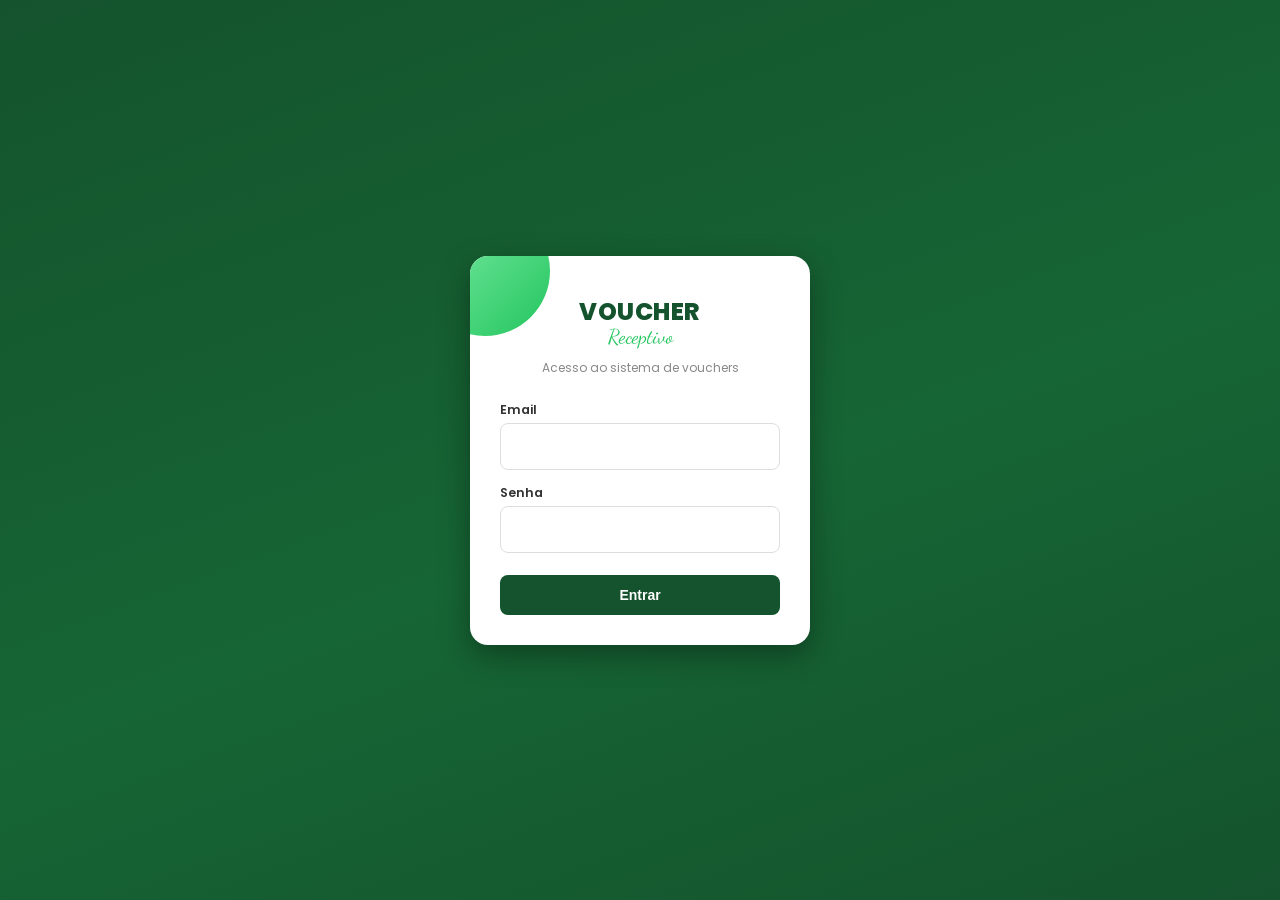
<file: index.html>
<!DOCTYPE html>
<html lang="pt-BR">
<head>
<meta charset="UTF-8">
<meta name="viewport" content="width=device-width, initial-scale=1.0">
<title>Login — ALS Trip Receptivo</title>
<link rel="stylesheet" href="/css/style.css">
<style>
  @import url('https://fonts.googleapis.com/css2?family=Poppins:wght@400;500;600;700;800&family=Dancing+Script:wght@700&display=swap');

  :root {
    --navy: #14532D;
    --navy-2: #166534;
    --gold: #22C55E;
    --gold-light: #86EFAC;
  }

  body {
    font-family: 'Poppins', Arial, Helvetica, sans-serif;
    background: linear-gradient(160deg, var(--navy) 0%, var(--navy-2) 55%, var(--navy) 100%);
    margin: 0;
    min-height: 100vh;
    padding: 16px;
    box-sizing: border-box;
    display: flex;
    align-items: center;
    justify-content: center;
  }

  .card-login {
    position: relative;
    background: #ffffff;
    border-radius: 18px;
    padding: 38px 30px 30px;
    width: 100%;
    max-width: 340px;
    box-shadow: 0 10px 30px rgba(0,0,0,0.35);
    overflow: hidden;
  }

  .accent-login {
    position: absolute;
    top: -50px;
    left: -50px;
    width: 130px;
    height: 130px;
    border-radius: 50%;
    background: linear-gradient(135deg, var(--gold-light), var(--gold));
    z-index: 0;
  }

  .card-login form, .card-login h1, .card-login .subtitulo {
    position: relative;
    z-index: 1;
  }

  .card-login h1 {
    font-size: 24px;
    font-weight: 800;
    text-align: center;
    margin: 0;
    color: var(--navy);
    letter-spacing: 0.5px;
  }

  .card-login .cursiva-login {
    position: relative;
    z-index: 1;
    text-align: center;
    font-family: 'Dancing Script', cursive;
    font-size: 20px;
    color: var(--gold);
    margin-top: -4px;
  }

  .card-login .subtitulo {
    text-align: center;
    font-size: 12px;
    color: #888;
    margin: 10px 0 24px 0;
  }

  .campo-form {
    display: flex;
    flex-direction: column;
    gap: 4px;
    margin-bottom: 14px;
  }

  label {
    font-size: 12.5px;
    font-weight: 600;
    color: #333;
  }

  input {
    font-size: 16px;
    padding: 10px 12px;
    border: 1px solid #ddd;
    border-radius: 8px;
    font-family: inherit;
    transition: border-color 0.15s;
  }

  input:focus {
    outline: none;
    border-color: var(--gold);
  }

  button {
    width: 100%;
    margin-top: 8px;
    font-size: 14px;
    font-weight: 700;
    padding: 12px;
    border-radius: 8px;
    border: none;
    background: var(--navy);
    color: #fff;
    cursor: pointer;
    transition: background 0.15s;
  }

  button:hover:not(:disabled) {
    background: var(--navy-2);
  }

  button:disabled {
    background: #9aa3b5;
    cursor: not-allowed;
  }

  .mensagem-erro {
    margin-top: 14px;
    padding: 10px 12px;
    background: #fbeaea;
    border: 1px solid #e6a5a5;
    border-radius: 6px;
    color: #a02020;
    font-size: 13px;
    display: none;
  }

  .mensagem-erro.mostrar {
    display: block;
  }
</style>
</head>
<body>

<div class="card-login">
  <div class="accent-login"></div>
  <h1>VOUCHER</h1>
  <div class="cursiva-login">Receptivo</div>
  <div class="subtitulo">Acesso ao sistema de vouchers</div>

  <form id="form-login">
    <div class="campo-form">
      <label for="email">Email</label>
      <input type="email" id="email" name="email" required autocomplete="username">
    </div>
    <div class="campo-form">
      <label for="senha">Senha</label>
      <input type="password" id="senha" name="senha" required autocomplete="current-password">
    </div>
    <button type="submit" id="btn-entrar">Entrar</button>
    <div class="mensagem-erro" id="mensagem-erro"></div>
  </form>
</div>

<script type="module">
  import { login, getSession } from '/js/auth.js';

  const form = document.getElementById('form-login');
  const btnEntrar = document.getElementById('btn-entrar');
  const divErro = document.getElementById('mensagem-erro');

  // Se já tem sessão ativa, não precisa logar de novo
  const sessaoAtual = await getSession();
  if (sessaoAtual) {
    window.location.href = '/dashboard.html';
  }

  form.addEventListener('submit', async (evento) => {
    evento.preventDefault();
    divErro.classList.remove('mostrar');
    btnEntrar.disabled = true;
    btnEntrar.textContent = 'Entrando...';

    try {
      await login(
        document.getElementById('email').value.trim(),
        document.getElementById('senha').value
      );
      window.location.href = '/dashboard.html';
    } catch (erro) {
      console.error(erro);
      divErro.textContent = 'Email ou senha inválidos.';
      divErro.classList.add('mostrar');
      btnEntrar.disabled = false;
      btnEntrar.textContent = 'Entrar';
    }
  });
</script>
</body>
</html>
</file>
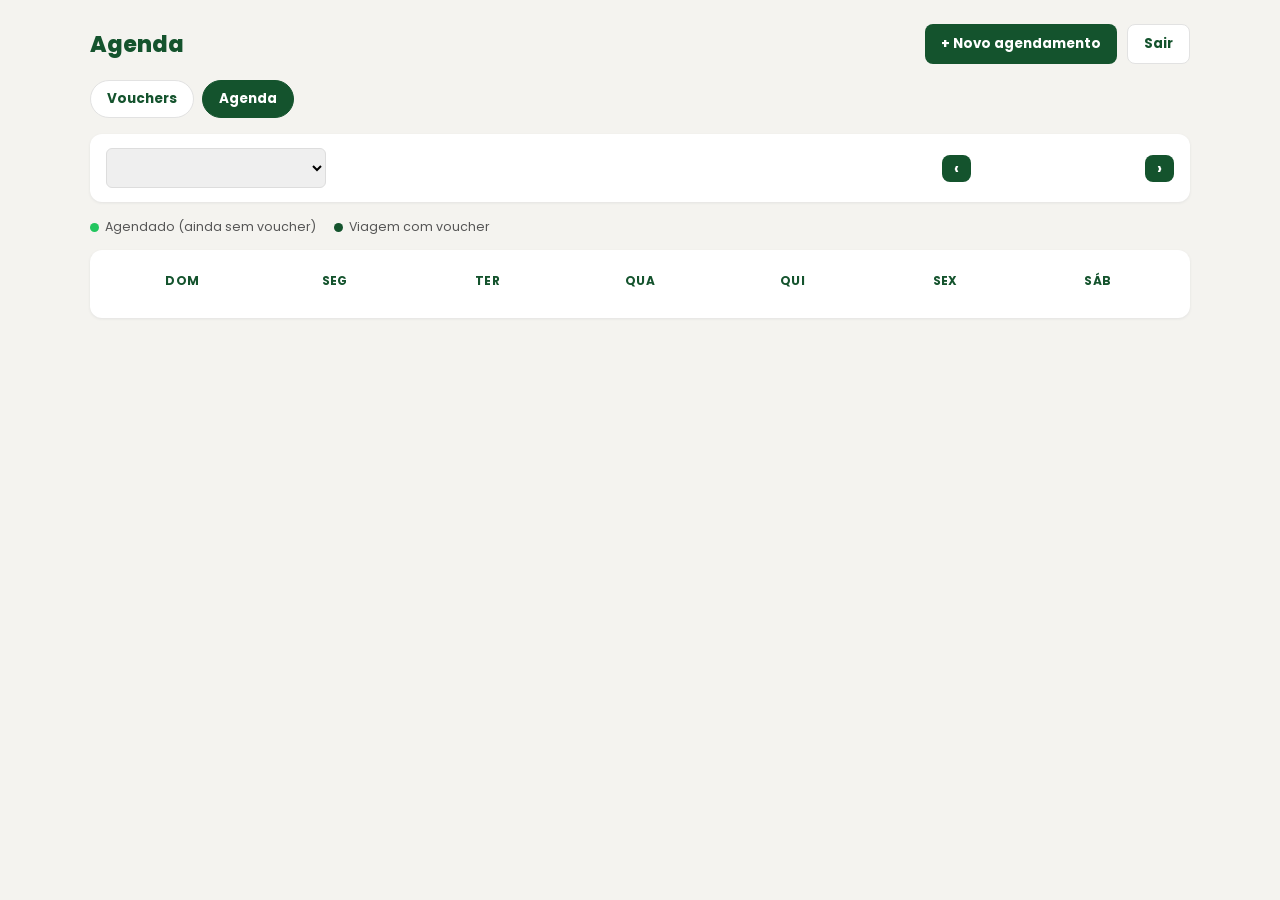
<file: agendamento.html>
<!DOCTYPE html>
<html lang="pt-BR">
<head>
<meta charset="UTF-8">
<meta name="viewport" content="width=device-width, initial-scale=1.0">
<title>Agenda — ALS Trip Receptivo</title>
<link rel="stylesheet" href="/css/style.css">
<style>
  @import url('https://fonts.googleapis.com/css2?family=Poppins:wght@400;500;600;700;800&display=swap');

  :root {
    --navy: #14532D;
    --navy-2: #166534;
    --gold: #22C55E;
    --gold-light: #86EFAC;
  }

  body {
    font-family: 'Poppins', Arial, Helvetica, sans-serif;
    background: #F4F3EF;
    margin: 0;
    padding: 24px;
  }

  .pagina {
    max-width: 1100px;
    margin: 0 auto;
  }

  .topo {
    display: flex;
    justify-content: space-between;
    align-items: center;
    margin-bottom: 16px;
  }

  .topo h1 {
    font-size: 22px;
    font-weight: 800;
    margin: 0;
    color: var(--navy);
  }

  .topo .acoes-topo {
    display: flex;
    gap: 10px;
  }

  a.btn, button {
    font-size: 13.5px;
    font-weight: 700;
    padding: 9px 16px;
    border-radius: 8px;
    border: none;
    cursor: pointer;
    text-decoration: none;
    display: inline-block;
    transition: background 0.15s;
    font-family: inherit;
  }

  .btn-primario {
    background: var(--navy);
    color: #fff;
  }

  .btn-primario:hover {
    background: var(--navy-2);
  }

  .btn-secundario {
    background: #fff;
    color: var(--navy);
    border: 1px solid #e2e2e2;
  }

  /* ---------- Abas de navegação ---------- */
  .nav-abas {
    display: flex;
    gap: 8px;
    margin-bottom: 16px;
  }

  .nav-abas a {
    font-size: 13.5px;
    font-weight: 700;
    padding: 8px 16px;
    border-radius: 20px;
    text-decoration: none;
    color: var(--navy);
    background: #fff;
    border: 1px solid #e2e2e2;
  }

  .nav-abas a.ativa {
    background: var(--navy);
    color: #fff;
    border-color: var(--navy);
  }

  /* ---------- Filtros da agenda ---------- */
  .filtros-agenda {
    background: #ffffff;
    border-radius: 12px;
    padding: 14px 16px;
    margin-bottom: 16px;
    display: flex;
    align-items: center;
    justify-content: space-between;
    gap: 16px;
    box-shadow: 0 1px 3px rgba(20,33,61,0.08);
    flex-wrap: wrap;
  }

  .filtros-agenda select {
    font-size: 14px;
    padding: 8px 10px;
    border: 1px solid #ddd;
    border-radius: 6px;
    font-family: inherit;
    min-width: 220px;
  }

  .navegacao-mes {
    display: flex;
    align-items: center;
    gap: 12px;
  }

  .navegacao-mes button {
    background: var(--navy);
    color: #fff;
    padding: 6px 12px;
    font-size: 15px;
    line-height: 1;
  }

  .navegacao-mes button:hover {
    background: var(--navy-2);
  }

  .navegacao-mes span {
    font-weight: 700;
    color: var(--navy);
    font-size: 15px;
    min-width: 150px;
    text-align: center;
    text-transform: capitalize;
  }

  /* ---------- Legenda ---------- */
  .legenda {
    display: flex;
    gap: 18px;
    margin-bottom: 14px;
    font-size: 12.5px;
    color: #555;
  }

  .legenda span {
    display: inline-flex;
    align-items: center;
    gap: 6px;
  }

  .ponto {
    width: 9px;
    height: 9px;
    border-radius: 50%;
    display: inline-block;
  }

  .ponto.agendado { background: var(--gold); }
  .ponto.voucher { background: var(--navy); }

  /* ---------- Calendário ---------- */
  .calendario-container {
    background: #ffffff;
    border-radius: 12px;
    padding: 16px;
    box-shadow: 0 1px 3px rgba(20,33,61,0.08);
  }

  .calendario-cabecalho-dias {
    display: grid;
    grid-template-columns: repeat(7, 1fr);
    margin-bottom: 6px;
  }

  .calendario-cabecalho-dias div {
    text-align: center;
    font-size: 12px;
    font-weight: 700;
    color: var(--navy);
    padding: 6px 0;
    text-transform: uppercase;
    letter-spacing: 0.3px;
  }

  .calendario-grid {
    display: grid;
    grid-template-columns: repeat(7, 1fr);
    gap: 6px;
  }

  .dia-celula {
    min-height: 84px;
    border-radius: 8px;
    background: #F8F8F6;
    border: 1px solid #eee;
    padding: 6px;
    display: flex;
    flex-direction: column;
    gap: 4px;
    cursor: default;
  }

  .dia-celula.vazia {
    background: transparent;
    border: none;
  }

  .dia-celula.com-evento {
    cursor: pointer;
    border-color: var(--gold-light);
  }

  .dia-celula.com-evento:hover {
    background: #EAF7EE;
  }

  .dia-celula.hoje {
    border: 1.5px solid var(--navy);
  }

  .dia-numero {
    font-size: 12.5px;
    font-weight: 700;
    color: var(--navy);
  }

  .dia-marcadores {
    display: flex;
    flex-direction: column;
    gap: 2px;
    font-size: 10.5px;
  }

  .dia-marcadores .marcador {
    display: flex;
    align-items: center;
    gap: 4px;
    color: #444;
    white-space: nowrap;
    overflow: hidden;
    text-overflow: ellipsis;
  }

  .estado-vazio-calendario {
    padding: 30px;
    text-align: center;
    color: #888;
    font-size: 13.5px;
  }

  /* ---------- Painel do dia (lateral deslizante) ---------- */
  .painel-overlay {
    display: none;
    position: fixed;
    inset: 0;
    background: rgba(20,33,61,0.35);
    z-index: 50;
  }

  .painel-overlay.aberto {
    display: block;
  }

  .painel-dia {
    position: fixed;
    top: 0;
    right: 0;
    height: 100%;
    width: 380px;
    max-width: 92vw;
    background: #fff;
    box-shadow: -4px 0 20px rgba(0,0,0,0.15);
    padding: 22px;
    overflow-y: auto;
    box-sizing: border-box;
  }

  .painel-dia-cabecalho {
    display: flex;
    justify-content: space-between;
    align-items: center;
    margin-bottom: 16px;
  }

  .painel-dia-cabecalho h3 {
    margin: 0;
    color: var(--navy);
    font-size: 17px;
    text-transform: capitalize;
  }

  .painel-fechar {
    background: none;
    border: none;
    font-size: 22px;
    line-height: 1;
    color: #888;
    cursor: pointer;
    padding: 2px 6px;
  }

  .item-agenda {
    border: 1px solid #eee;
    border-radius: 10px;
    padding: 12px;
    margin-bottom: 10px;
  }

  .item-agenda .item-topo {
    display: flex;
    justify-content: space-between;
    align-items: flex-start;
    gap: 8px;
    margin-bottom: 6px;
  }

  .item-agenda .item-nome {
    font-weight: 700;
    color: var(--navy);
    font-size: 14px;
  }

  .badge-status {
    font-size: 10.5px;
    font-weight: 700;
    padding: 3px 9px;
    border-radius: 10px;
    white-space: nowrap;
  }

  .badge-status.agendado {
    background: #FBF0DA;
    color: #8a6415;
  }

  .badge-status.convertido {
    background: #E3F2E6;
    color: #2c7a3f;
  }

  .badge-status.voucher {
    background: #E9EDF7;
    color: var(--navy);
  }

  .item-agenda .item-detalhe {
    font-size: 12.5px;
    color: #555;
    margin-bottom: 3px;
  }

  .item-agenda .item-acoes {
    display: flex;
    gap: 6px;
    margin-top: 8px;
    flex-wrap: wrap;
  }

  .item-agenda .item-acoes button,
  .item-agenda .item-acoes a {
    font-size: 11.5px;
    padding: 6px 10px;
  }

  .btn-gerar-voucher {
    background: var(--gold);
    color: #fff;
  }

  .btn-gerar-voucher:hover { background: #16A34A; }

  .btn-editar-item {
    background: #fff;
    color: var(--navy);
    border: 1px solid var(--navy) !important;
  }

  .btn-excluir-item {
    background: #fff;
    color: var(--cor-erro, #a02020);
    border: 1px solid #e6a5a5 !important;
  }

  .btn-agendar-neste-dia {
    width: 100%;
    background: var(--navy);
    color: #fff;
    margin-top: 4px;
    margin-bottom: 16px;
  }

  .btn-agendar-neste-dia:hover { background: var(--navy-2); }

  .sem-eventos-dia {
    color: #888;
    font-size: 13px;
    margin-bottom: 14px;
  }

  /* ---------- Modal novo/editar agendamento ---------- */
  .modal-overlay {
    display: none;
    position: fixed;
    inset: 0;
    background: rgba(20,33,61,0.45);
    align-items: center;
    justify-content: center;
    z-index: 100;
    padding: 16px;
  }

  .modal-overlay.aberto {
    display: flex;
  }

  .modal-conteudo {
    background: #fff;
    border-radius: 14px;
    padding: 24px;
    max-width: 460px;
    width: 100%;
    max-height: 90vh;
    overflow-y: auto;
    box-shadow: 0 10px 40px rgba(0,0,0,0.3);
  }

  .modal-conteudo h3 {
    margin: 0 0 16px 0;
    color: var(--navy);
    font-size: 18px;
  }

  .campo-form {
    display: flex;
    flex-direction: column;
    gap: 4px;
    margin-bottom: 12px;
  }

  .grid-2 {
    display: grid;
    grid-template-columns: 1fr 1fr;
    gap: 12px;
  }

  label {
    font-size: 12.5px;
    font-weight: 600;
    color: #333;
  }

  input, select, textarea {
    font-size: 14px;
    padding: 8px 10px;
    border: 1px solid #ddd;
    border-radius: 6px;
    font-family: inherit;
  }

  input:focus, select:focus, textarea:focus {
    outline: none;
    border-color: var(--gold);
  }

  textarea {
    resize: vertical;
    min-height: 50px;
  }

  .acoes-modal {
    display: flex;
    gap: 10px;
    margin-top: 16px;
  }

  #btn-salvar-agendamento {
    background: var(--navy);
    color: #fff;
  }

  #btn-salvar-agendamento:hover:not(:disabled) { background: var(--navy-2); }
  #btn-salvar-agendamento:disabled { background: #9aa3b5; cursor: not-allowed; }

  #btn-cancelar-modal {
    background: #fff;
    color: var(--navy);
    border: 1px solid #e2e2e2;
  }

  .mensagem-erro {
    margin-top: 12px;
    padding: 10px 12px;
    background: #fbeaea;
    border: 1px solid #e6a5a5;
    border-radius: 6px;
    color: #a02020;
    font-size: 13px;
    display: none;
  }

  .mensagem-erro.mostrar {
    display: block;
  }

  /* ---------- Responsivo ---------- */
  @media (max-width: 640px) {
    body { padding: 12px; }
    .topo { flex-direction: column; align-items: flex-start; gap: 12px; }
    .topo .acoes-topo { width: 100%; }
    .topo .acoes-topo a.btn, .topo .acoes-topo button { flex: 1; text-align: center; }
    .filtros-agenda { flex-direction: column; align-items: stretch; }
    .filtros-agenda select { min-width: 0; width: 100%; }
    .navegacao-mes { justify-content: center; }
    .dia-celula { min-height: 60px; }
    .dia-marcadores { display: none; }
    .grid-2 { grid-template-columns: 1fr; }
    .painel-dia { width: 100%; }
  }
</style>
</head>
<body>
<div class="pagina">

  <div class="topo">
    <h1>Agenda</h1>
    <div class="acoes-topo">
      <button class="btn-primario" id="btn-novo-agendamento">+ Novo agendamento</button>
      <button class="btn-secundario" id="btn-sair">Sair</button>
    </div>
  </div>

  <div class="nav-abas">
    <a href="/dashboard.html">Vouchers</a>
    <a href="/agendamento.html" class="ativa">Agenda</a>
  </div>

  <div class="mensagem-erro" id="mensagem-erro-pagina"></div>

  <div class="filtros-agenda">
    <select id="select-transportador"></select>
    <div class="navegacao-mes">
      <button id="btn-mes-anterior" type="button">&lsaquo;</button>
      <span id="label-mes"></span>
      <button id="btn-mes-seguinte" type="button">&rsaquo;</button>
    </div>
  </div>

  <div class="legenda">
    <span><span class="ponto agendado"></span> Agendado (ainda sem voucher)</span>
    <span><span class="ponto voucher"></span> Viagem com voucher</span>
  </div>

  <div class="calendario-container">
    <div class="calendario-cabecalho-dias">
      <div>Dom</div><div>Seg</div><div>Ter</div><div>Qua</div><div>Qui</div><div>Sex</div><div>Sáb</div>
    </div>
    <div class="calendario-grid" id="calendario-grid"></div>
  </div>

</div>

<!-- Painel lateral do dia selecionado -->
<div class="painel-overlay" id="painel-overlay">
  <div class="painel-dia" id="painel-dia">
    <div class="painel-dia-cabecalho">
      <h3 id="painel-dia-titulo"></h3>
      <button class="painel-fechar" id="painel-fechar" type="button">&times;</button>
    </div>
    <button class="btn-agendar-neste-dia" id="btn-agendar-neste-dia" type="button">+ Agendar neste dia</button>
    <div id="painel-dia-lista"></div>
  </div>
</div>

<!-- Modal novo/editar agendamento -->
<div class="modal-overlay" id="modal-agendamento">
  <div class="modal-conteudo">
    <h3 id="modal-titulo">Novo agendamento</h3>
    <form id="form-agendamento">
      <div class="campo-form">
        <label for="ag_transportador_id">Transportador</label>
        <select id="ag_transportador_id" name="transportador_id" required></select>
      </div>
      <div class="grid-2">
        <div class="campo-form">
          <label for="ag_data">Data</label>
          <input type="date" id="ag_data" name="data" required>
        </div>
        <div class="campo-form">
          <label for="ag_horario">Horário</label>
          <input type="time" id="ag_horario" name="horario">
        </div>
      </div>
      <div class="campo-form">
        <label for="ag_cliente_nome">Nome do cliente</label>
        <input type="text" id="ag_cliente_nome" name="cliente_nome" required>
      </div>
      <div class="campo-form">
        <label for="ag_cliente_telefone">Telefone</label>
        <input type="text" id="ag_cliente_telefone" name="cliente_telefone">
      </div>
      <div class="grid-2">
        <div class="campo-form">
          <label for="ag_origem">Origem</label>
          <input type="text" id="ag_origem" name="origem">
        </div>
        <div class="campo-form">
          <label for="ag_destino">Destino</label>
          <input type="text" id="ag_destino" name="destino">
        </div>
      </div>
      <div class="campo-form">
        <label for="ag_observacoes">Observações</label>
        <textarea id="ag_observacoes" name="observacoes"></textarea>
      </div>

      <div class="acoes-modal">
        <button type="submit" id="btn-salvar-agendamento">Salvar</button>
        <button type="button" id="btn-cancelar-modal">Cancelar</button>
      </div>
      <div class="mensagem-erro" id="modal-erro"></div>
    </form>
  </div>
</div>

<script type="module">
  import { requireAuth, logout } from '/js/auth.js';
  import { listarTransportadores } from '/js/voucher.js';
  import { listarVouchers } from '/js/voucher.js';
  import {
    listarAgendamentos,
    criarAgendamento,
    atualizarAgendamento,
    excluirAgendamento,
  } from '/js/agendamento.js';

  await requireAuth();

  const NOMES_MES = [
    'janeiro', 'fevereiro', 'março', 'abril', 'maio', 'junho',
    'julho', 'agosto', 'setembro', 'outubro', 'novembro', 'dezembro',
  ];

  const selectTransportador = document.getElementById('select-transportador');
  const labelMes = document.getElementById('label-mes');
  const grid = document.getElementById('calendario-grid');
  const btnMesAnterior = document.getElementById('btn-mes-anterior');
  const btnMesSeguinte = document.getElementById('btn-mes-seguinte');
  const btnSair = document.getElementById('btn-sair');
  const btnNovoAgendamento = document.getElementById('btn-novo-agendamento');
  const mensagemErroPagina = document.getElementById('mensagem-erro-pagina');

  const painelOverlay = document.getElementById('painel-overlay');
  const painelDiaTitulo = document.getElementById('painel-dia-titulo');
  const painelDiaLista = document.getElementById('painel-dia-lista');
  const painelFechar = document.getElementById('painel-fechar');
  const btnAgendarNesteDia = document.getElementById('btn-agendar-neste-dia');

  const modalOverlay = document.getElementById('modal-agendamento');
  const modalTitulo = document.getElementById('modal-titulo');
  const formAgendamento = document.getElementById('form-agendamento');
  const selectAgTransportador = document.getElementById('ag_transportador_id');
  const btnSalvarAgendamento = document.getElementById('btn-salvar-agendamento');
  const btnCancelarModal = document.getElementById('btn-cancelar-modal');
  const modalErro = document.getElementById('modal-erro');

  let transportadores = [];
  let agendamentos = [];
  let vouchers = [];
  let idEdicaoAgendamento = null;
  let diaSelecionadoISO = null;

  const hoje = new Date();
  let mesAtual = hoje.getMonth();
  let anoAtual = hoje.getFullYear();

  function mostrarErroPagina(mensagem) {
    mensagemErroPagina.textContent = mensagem;
    mensagemErroPagina.classList.add('mostrar');
  }

  function dataParaISO(date) {
    const ano = date.getFullYear();
    const mes = String(date.getMonth() + 1).padStart(2, '0');
    const dia = String(date.getDate()).padStart(2, '0');
    return `${ano}-${mes}-${dia}`;
  }

  function formatarHorario(horario) {
    if (!horario) return '';
    return horario.slice(0, 5);
  }

  async function carregarTransportadores() {
    transportadores = await listarTransportadores();

    const opcaoTodos = '<option value="">Todos os transportadores</option>';
    const opcoes = transportadores.map((t) =>
      `<option value="${t.id}">${t.nome}${t.is_padrao ? ' (padrão)' : ''}</option>`
    ).join('');

    selectTransportador.innerHTML = opcaoTodos + opcoes;
    selectAgTransportador.innerHTML = opcoes;

    const padrao = transportadores.find((t) => t.is_padrao);
    if (padrao) selectTransportador.value = padrao.id;
  }

  async function carregarDados() {
    [agendamentos, vouchers] = await Promise.all([
      listarAgendamentos(),
      listarVouchers(),
    ]);
  }

  function eventosDoDia(iso) {
    const transportadorFiltro = selectTransportador.value;

    const agendamentosDoDia = agendamentos.filter((a) => {
      if (a.data !== iso) return false;
      if (transportadorFiltro && a.transportador_id !== transportadorFiltro) return false;
      return true;
    });

    const vouchersDoDia = vouchers.filter((v) => {
      if (v.data_ida !== iso && v.data_volta !== iso) return false;
      if (transportadorFiltro && v.transportador_id !== transportadorFiltro) return false;
      return true;
    });

    return { agendamentosDoDia, vouchersDoDia };
  }

  function renderizarCalendario() {
    labelMes.textContent = `${NOMES_MES[mesAtual]} de ${anoAtual}`;
    grid.innerHTML = '';

    const primeiroDiaSemana = new Date(anoAtual, mesAtual, 1).getDay();
    const totalDiasNoMes = new Date(anoAtual, mesAtual + 1, 0).getDate();
    const isoHoje = dataParaISO(new Date());

    for (let i = 0; i < primeiroDiaSemana; i++) {
      const vazia = document.createElement('div');
      vazia.className = 'dia-celula vazia';
      grid.appendChild(vazia);
    }

    for (let dia = 1; dia <= totalDiasNoMes; dia++) {
      const dataAtual = new Date(anoAtual, mesAtual, dia);
      const iso = dataParaISO(dataAtual);
      const { agendamentosDoDia, vouchersDoDia } = eventosDoDia(iso);
      const temEvento = agendamentosDoDia.length > 0 || vouchersDoDia.length > 0;

      const celula = document.createElement('div');
      celula.className = 'dia-celula' + (temEvento ? ' com-evento' : '') + (iso === isoHoje ? ' hoje' : '');

      const numero = document.createElement('div');
      numero.className = 'dia-numero';
      numero.textContent = dia;
      celula.appendChild(numero);

      const marcadores = document.createElement('div');
      marcadores.className = 'dia-marcadores';

      if (agendamentosDoDia.length > 0) {
        const m = document.createElement('div');
        m.className = 'marcador';
        m.innerHTML = `<span class="ponto agendado"></span> ${agendamentosDoDia.length} agend.`;
        marcadores.appendChild(m);
      }
      if (vouchersDoDia.length > 0) {
        const m = document.createElement('div');
        m.className = 'marcador';
        m.innerHTML = `<span class="ponto voucher"></span> ${vouchersDoDia.length} viagem(ns)`;
        marcadores.appendChild(m);
      }
      celula.appendChild(marcadores);

      if (temEvento) {
        celula.addEventListener('click', () => abrirPainelDia(iso, dataAtual));
      }

      grid.appendChild(celula);
    }
  }

  function abrirPainelDia(iso, dataObj) {
    diaSelecionadoISO = iso;
    const { agendamentosDoDia, vouchersDoDia } = eventosDoDia(iso);

    painelDiaTitulo.textContent = dataObj.toLocaleDateString('pt-BR', {
      weekday: 'long', day: '2-digit', month: 'long',
    });

    painelDiaLista.innerHTML = '';

    if (agendamentosDoDia.length === 0 && vouchersDoDia.length === 0) {
      const p = document.createElement('div');
      p.className = 'sem-eventos-dia';
      p.textContent = 'Nada agendado neste dia ainda.';
      painelDiaLista.appendChild(p);
    }

    agendamentosDoDia.forEach((a) => {
      const item = document.createElement('div');
      item.className = 'item-agenda';
      const statusClasse = a.status === 'convertido' ? 'convertido' : 'agendado';
      const statusTexto = a.status === 'convertido' ? 'Já é voucher' : 'Agendado';
      item.innerHTML = `
        <div class="item-topo">
          <span class="item-nome">${a.cliente_nome}</span>
          <span class="badge-status ${statusClasse}">${statusTexto}</span>
        </div>
        <div class="item-detalhe"><strong>Transportador:</strong> ${a.transportador?.nome ?? '—'}</div>
        ${a.horario ? `<div class="item-detalhe"><strong>Horário:</strong> ${formatarHorario(a.horario)}</div>` : ''}
        ${(a.origem || a.destino) ? `<div class="item-detalhe"><strong>Trajeto:</strong> ${a.origem ?? '—'} → ${a.destino ?? '—'}</div>` : ''}
        ${a.cliente_telefone ? `<div class="item-detalhe"><strong>Telefone:</strong> ${a.cliente_telefone}</div>` : ''}
        ${a.observacoes ? `<div class="item-detalhe"><strong>Obs.:</strong> ${a.observacoes}</div>` : ''}
        <div class="item-acoes"></div>
      `;

      const acoes = item.querySelector('.item-acoes');

      if (a.status !== 'convertido') {
        const btnGerar = document.createElement('a');
        btnGerar.className = 'btn-gerar-voucher';
        btnGerar.textContent = 'Gerar voucher';
        btnGerar.href = `/novo-voucher.html?agendamento_id=${a.id}`;
        acoes.appendChild(btnGerar);

        const btnEditar = document.createElement('button');
        btnEditar.type = 'button';
        btnEditar.className = 'btn-editar-item';
        btnEditar.textContent = 'Editar';
        btnEditar.addEventListener('click', () => abrirModalEdicao(a));
        acoes.appendChild(btnEditar);

        const btnExcluir = document.createElement('button');
        btnExcluir.type = 'button';
        btnExcluir.className = 'btn-excluir-item';
        btnExcluir.textContent = 'Excluir';
        btnExcluir.addEventListener('click', () => excluirComConfirmacao(a.id));
        acoes.appendChild(btnExcluir);
      } else if (a.voucher_id) {
        const btnVerVoucher = document.createElement('a');
        btnVerVoucher.className = 'btn-editar-item';
        btnVerVoucher.textContent = 'Ver voucher';
        btnVerVoucher.href = `/novo-voucher.html?id=${a.voucher_id}`;
        acoes.appendChild(btnVerVoucher);
      }

      painelDiaLista.appendChild(item);
    });

    vouchersDoDia.forEach((v) => {
      const item = document.createElement('div');
      item.className = 'item-agenda';
      item.innerHTML = `
        <div class="item-topo">
          <span class="item-nome">${v.cliente?.nome ?? '—'}</span>
          <span class="badge-status voucher">Voucher n° ${v.numero}</span>
        </div>
        <div class="item-detalhe"><strong>Transportador:</strong> ${v.transportador?.nome ?? '—'}</div>
        ${v.data_ida === iso ? `<div class="item-detalhe"><strong>Ida:</strong> ${v.origem_ida ?? '—'} → ${v.destino_ida ?? '—'} ${v.horario_ida ? '(' + formatarHorario(v.horario_ida) + ')' : ''}</div>` : ''}
        ${v.data_volta === iso ? `<div class="item-detalhe"><strong>Volta:</strong> ${v.origem_volta ?? '—'} → ${v.destino_volta ?? '—'} ${v.horario_volta ? '(' + formatarHorario(v.horario_volta) + ')' : ''}</div>` : ''}
        <div class="item-acoes">
          <a class="btn-editar-item" href="/novo-voucher.html?id=${v.id}">Abrir voucher</a>
        </div>
      `;
      painelDiaLista.appendChild(item);
    });

    painelOverlay.classList.add('aberto');
  }

  function fecharPainelDia() {
    painelOverlay.classList.remove('aberto');
    diaSelecionadoISO = null;
  }

  async function excluirComConfirmacao(id) {
    if (!confirm('Excluir este agendamento? Essa ação não pode ser desfeita.')) return;
    try {
      await excluirAgendamento(id);
      await recarregarTudo();
      if (diaSelecionadoISO) {
        const [ano, mes, dia] = diaSelecionadoISO.split('-').map(Number);
        abrirPainelDia(diaSelecionadoISO, new Date(ano, mes - 1, dia));
      }
    } catch (erro) {
      console.error(erro);
      alert('Não foi possível excluir: ' + erro.message);
    }
  }

  function limparFormularioModal() {
    formAgendamento.reset();
    modalErro.classList.remove('mostrar');
    modalErro.textContent = '';
    idEdicaoAgendamento = null;

    const padrao = transportadores.find((t) => t.is_padrao);
    const transportadorFiltro = selectTransportador.value;
    selectAgTransportador.value = transportadorFiltro || padrao?.id || '';
  }

  function abrirModalNovo(isoSugerido) {
    limparFormularioModal();
    modalTitulo.textContent = 'Novo agendamento';
    btnSalvarAgendamento.textContent = 'Salvar';
    if (isoSugerido) {
      document.getElementById('ag_data').value = isoSugerido;
    }
    modalOverlay.classList.add('aberto');
  }

  function abrirModalEdicao(agendamento) {
    limparFormularioModal();
    idEdicaoAgendamento = agendamento.id;
    modalTitulo.textContent = 'Editar agendamento';
    btnSalvarAgendamento.textContent = 'Salvar alterações';

    selectAgTransportador.value = agendamento.transportador_id;
    document.getElementById('ag_data').value = agendamento.data;
    document.getElementById('ag_horario').value = agendamento.horario ?? '';
    document.getElementById('ag_cliente_nome').value = agendamento.cliente_nome ?? '';
    document.getElementById('ag_cliente_telefone').value = agendamento.cliente_telefone ?? '';
    document.getElementById('ag_origem').value = agendamento.origem ?? '';
    document.getElementById('ag_destino').value = agendamento.destino ?? '';
    document.getElementById('ag_observacoes').value = agendamento.observacoes ?? '';

    modalOverlay.classList.add('aberto');
  }

  function fecharModal() {
    modalOverlay.classList.remove('aberto');
  }

  async function recarregarTudo() {
    await carregarDados();
    renderizarCalendario();
  }

  // ---------- Eventos ----------

  selectTransportador.addEventListener('change', renderizarCalendario);

  btnMesAnterior.addEventListener('click', () => {
    mesAtual -= 1;
    if (mesAtual < 0) { mesAtual = 11; anoAtual -= 1; }
    renderizarCalendario();
  });

  btnMesSeguinte.addEventListener('click', () => {
    mesAtual += 1;
    if (mesAtual > 11) { mesAtual = 0; anoAtual += 1; }
    renderizarCalendario();
  });

  btnSair.addEventListener('click', () => logout());

  btnNovoAgendamento.addEventListener('click', () => abrirModalNovo(null));

  btnAgendarNesteDia.addEventListener('click', () => {
    const iso = diaSelecionadoISO;
    fecharPainelDia();
    abrirModalNovo(iso);
  });

  painelFechar.addEventListener('click', fecharPainelDia);
  painelOverlay.addEventListener('click', (evento) => {
    if (evento.target === painelOverlay) fecharPainelDia();
  });

  btnCancelarModal.addEventListener('click', fecharModal);
  modalOverlay.addEventListener('click', (evento) => {
    if (evento.target === modalOverlay) fecharModal();
  });

  formAgendamento.addEventListener('submit', async (evento) => {
    evento.preventDefault();
    modalErro.classList.remove('mostrar');
    btnSalvarAgendamento.disabled = true;

    const dados = {
      transportador_id: selectAgTransportador.value,
      data: document.getElementById('ag_data').value,
      horario: document.getElementById('ag_horario').value || null,
      cliente_nome: document.getElementById('ag_cliente_nome').value.trim(),
      cliente_telefone: document.getElementById('ag_cliente_telefone').value.trim() || null,
      origem: document.getElementById('ag_origem').value.trim() || null,
      destino: document.getElementById('ag_destino').value.trim() || null,
      observacoes: document.getElementById('ag_observacoes').value.trim() || null,
    };

    try {
      if (idEdicaoAgendamento) {
        await atualizarAgendamento(idEdicaoAgendamento, dados);
      } else {
        await criarAgendamento(dados);
      }
      fecharModal();
      await recarregarTudo();
    } catch (erro) {
      console.error(erro);
      modalErro.textContent = 'Não foi possível salvar: ' + erro.message;
      modalErro.classList.add('mostrar');
    } finally {
      btnSalvarAgendamento.disabled = false;
    }
  });

  // ---------- Inicialização ----------

  try {
    await carregarTransportadores();
    await carregarDados();
    renderizarCalendario();
  } catch (erro) {
    console.error(erro);
    mostrarErroPagina('Não foi possível carregar a agenda: ' + erro.message);
  }
</script>
</body>
</html>
</file>
<file: css/style.css>
/* style.css — regras globais compartilhadas por todas as páginas.
   Estilos específicos de cada tela ficam no <style> de cada .html;
   aqui só o que é comum (reset básico + paleta). */

:root {
  --cor-primaria: #14532D;
  --cor-primaria-escura: #0F3D22;
  --cor-dourado: #22C55E;
  --cor-sucesso: #2c974b;
  --cor-erro: #a02020;
  --cor-texto: #222222;
  --cor-fundo: #F4F3EF;
}

* {
  box-sizing: border-box;
}

html, body {
  margin: 0;
  padding: 0;
  color: var(--cor-texto);
}

a {
  color: var(--cor-primaria);
}

::selection {
  background: var(--cor-primaria);
  color: #fff;
}
</file>
